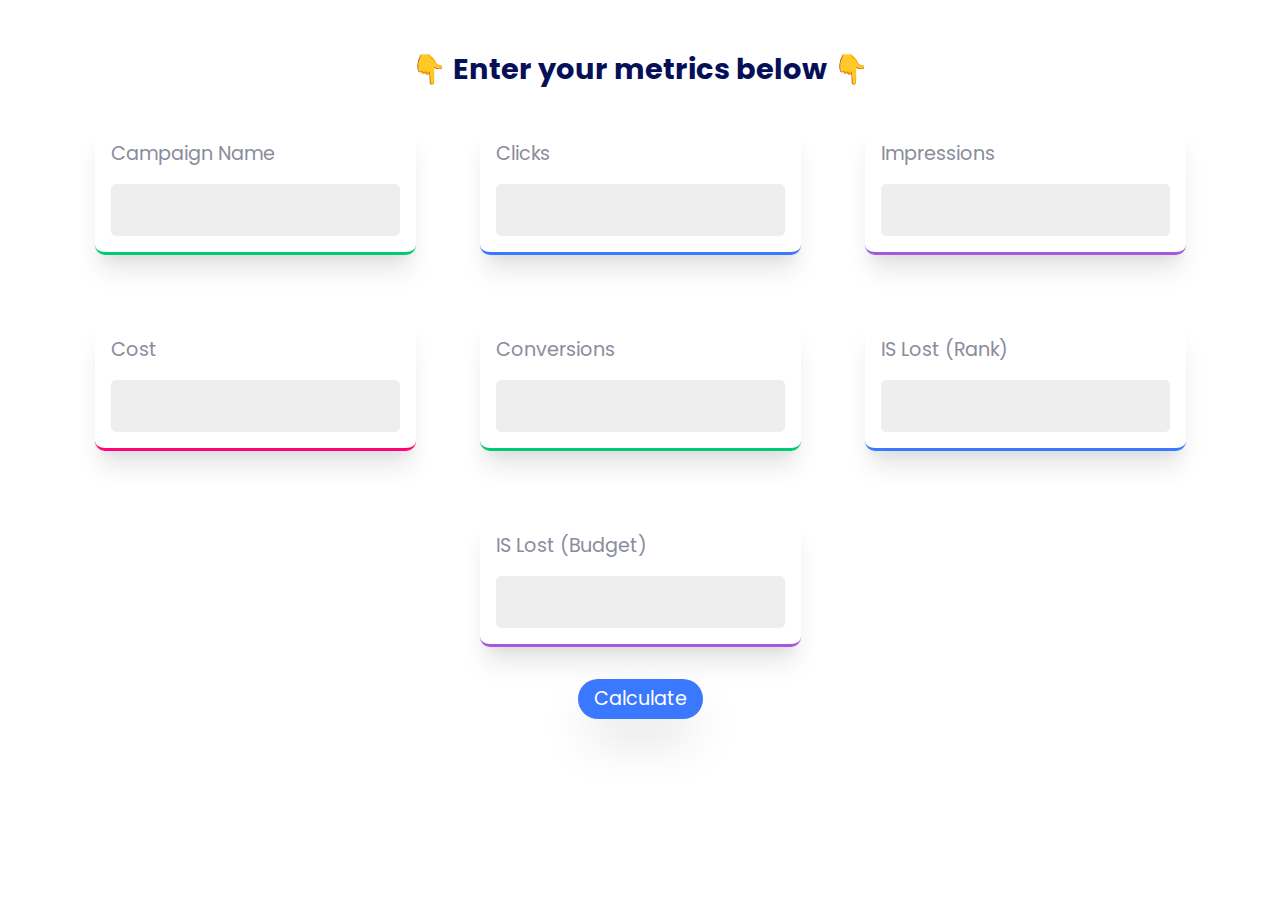
<file: index.html>
<!DOCTYPE html>
<html lang="en">

<head>
  <meta charset="UTF-8">
  <meta name="viewport" content="width=device-width, initial-scale=1.0">
  <link rel="stylesheet" href="/style.css">
  <link href="https://fonts.googleapis.com/css?family=Poppins:400,700,900&display=swap" rel="stylesheet">
  <title>Google Ads Forecast</title>
</head>

<body>
  <div class="section-2-container">

    <h2 class="enter-metrics" id="enter-metrics">👇 Enter your metrics below 👇</h2>

    <form action="submit" id="calculator-input" autocomplete="off">
      <div class="input-card-container">
        <div class="input-card">
          <label for="campaign-name">Campaign Name</label>
          <input type="text" id="campaign-name" required>
        </div>
        <div class="input-card">
          <label for="clicks">Clicks</label>
          <input type="number" step="1" id="clicks" required>
        </div>
        <div class="input-card">
          <label for="impressions">Impressions</label>
          <input type="number" step="1" id="impressions" required>
        </div>
        <div class="input-card">
          <label for="cost">Cost</label>
          <input type="number" step="0.01" id="cost" min="1" required>
        </div>
        <div class="input-card">
          <label for="conversions">Conversions</label>
          <input type="number" step="0.01" id="conversions" required>
        </div>
        <div class="input-card">
          <label for="is-lost-rank">IS Lost (Rank)</label>
          <input type="number" step="0.01" id="is-lost-rank" required>
        </div>
        <div class="input-card">
          <label for="is-lost-budget">IS Lost (Budget)</label>
          <input type="number" step="0.01" id="is-lost-budget" required>
        </div>
      </div>
      <button type="submit" class="btn" id="calculate-btn">Calculate</button>

    </form>
  </div>

  </div>

  <!-- Tabel -->

  <table class="content-table" id="table">
    <thead>
      <tr>
        <th>Campaign Name</th>
        <th>Additional Clicks</th>
        <th>Additional Conversions</th>
        <th>Additional Cost</th>
        <th>Detailed Breakdown</th>
        <th>Remove</th>
      </tr>
    </thead>

    <tbody id="tableData"></tbody>
  </table>

  <script src="/currency.js"></script>
  <script src="/functions.js"></script>
  <script src="/uuidv4.js"></script>
  <script src="/app.js"></script>
</body>

</html>
</file>
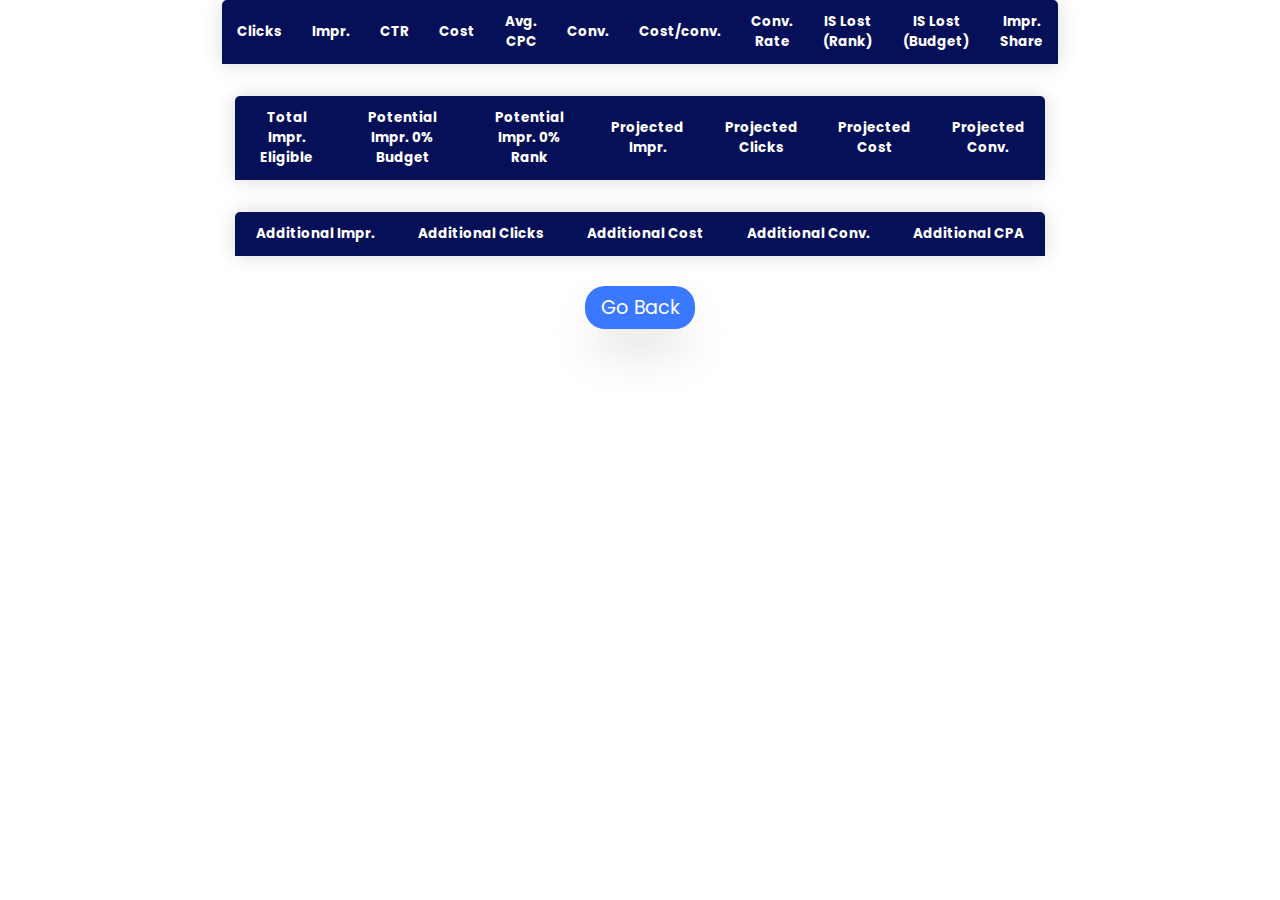
<file: campaign-metrics.html>
<!DOCTYPE html>
<html lang="en">

<head>
  <meta charset="UTF-8">
  <meta name="viewport" content="width=device-width, initial-scale=1.0">
  <title>Campaign Metrics</title>
  <link rel="stylesheet" href="style.css">
  <link href="https://fonts.googleapis.com/css?family=Poppins:400,700,900&display=swap" rel="stylesheet">
</head>

<body>
  <div id="data-page">
    <div class="page-heading"></div>
    <table class="content-table" id="basic-metrics">
      <thead>
        <tr>
          <th>Clicks</th>
          <th>Impr.</th>
          <th>CTR</th>
          <th>Cost</th>
          <th>Avg. CPC</th>
          <th>Conv.</th>
          <th>Cost/conv.</th>
          <th>Conv. Rate</th>
          <th>IS Lost (Rank)</th>
          <th>IS Lost (Budget)</th>
          <th>Impr. Share</th>
        </tr>
      </thead>
      <tbody id="basicMetricsData"></tbody>
    </table>

    <table class="content-table" id="projected-metrics">
      <thead>
        <tr>
          <th>Total Impr. Eligible</th>
          <th>Potential Impr. 0% Budget</th>
          <th>Potential Impr. 0% Rank</th>
          <th>Projected Impr.</th>
          <th>Projected Clicks</th>
          <th>Projected Cost</th>
          <th>Projected Conv.</th>
        </tr>
      </thead>
      <tbody id="projectedMetricsData"></tbody>
    </table>

    <table class="content-table" id="additional-metrics">
      <thead>
        <tr>
          <th>Additional Impr.</th>
          <th>Additional Clicks</th>
          <th>Additional Cost</th>
          <th>Additional Conv.</th>
          <th>Additional CPA</th>
        </tr>
      </thead>
      <tbody id="additionalMetricsData"></tbody>
    </table>

    <div id="control-btns">
      <a href="/index.html" class="btn" id="go-back">Go Back</a>
    </div>





  </div>
  <script src="/currency.js"></script>
  <script src="/functions.js"></script>
  <script src="/campaign-tables.js"></script>
</body>

</html>
</file>
<file: style.css>
* {
  margin: 0;
  padding: 0;
  box-sizing: border-box;
}

body {
  font-family: 'Poppins', sans-serif;
  font-size: 1.2rem;
}

h1, h2, h2 {
  color: #061058;
}

p {
  color: #B4B7CC;
  padding: 1rem 0;
}

a {
  text-decoration: none;
  color: #061058;
}

.view-more:hover{
  background: #ececec;

}

#site-container{
  max-width:1359px;
  margin: auto;
}

#header-container {
  display: flex;
  height: 60vh;
  justify-content:center;
  align-items: center;
}

.left-container{
  max-width: 450px;
  width: 50%;
  padding: 2rem;
}

.btn, .btn a {
  background: rgb(58, 120, 255);
  border: none;
  border-radius:20px ;
  color: #fff;
  cursor: pointer;
  margin-top: 1rem;
  height: 40px;
  line-height: 40px;
  padding: 0 14px;
  box-shadow: 0 25px 50px -12px rgba(0, 0, 0, 0.25);
  padding: 0.5rem 1rem;
}

.btn:hover{
  background: rgb(31, 72, 160)
}

#calculate-btn {
  font-family: 'Poppins', sans-serif;
  font-size: 1.2rem;
  padding:0rem 1rem;
  margin: auto;
  margin-bottom: 2rem;
}


#enter-metrics{
  text-align: center;
  padding-top: 3rem;
}

.right-container {
  width: 50%;
  padding: 2rem;
  text-align: center;
}

#hero-img{
  max-width: 300px;
}


.input-card-container{
  display: flex;
  flex-wrap: wrap;
  justify-content: center;
  max-width: 1440px;
  margin: auto;
  align-items: center;
}

.input-card {
  padding: 1rem;
  border-radius: 10px;
  display: flex;
  flex-direction: column;
  justify-content: center;
  margin: 2rem;
  box-shadow: 0 20px 25px -5px rgba(0, 0, 0, 0.1), 0 10px 10px -5px rgba(0, 0, 0, 0.04);
  border-bottom: rgb(58, 120, 255) 3px solid;
  background: #fff;
}

/* Hide arrows */
/* Chrome, Safari, Edge, Opera */
input::-webkit-outer-spin-button,
input::-webkit-inner-spin-button {
  -webkit-appearance: none;
  margin: 0;
}

/* Firefox */
input[type=number] {
  -moz-appearance: textfield;
}

/* Purple card borders */
.input-card:nth-child(2n + 1) {
  border-bottom: rgb(163, 88, 223) 3px solid;
}

/* Green card borders */
.input-card:nth-child(4n + 1) {
  border-bottom: rgb(0, 202, 114) 3px solid;
}

/* Pink card borders */
.input-card:nth-child(4n) {
  border-bottom: rgb(255, 4, 118) 3px solid;
}

.input-card input {
  border: none;
  background: #eee;
  padding: 1rem;
  border-radius: 5px;
  font-family: 'Poppins', sans-serif;
  margin-top: 1rem;
}

input:focus, button:focus {
  outline: none;
}

label {
  color: rgb(138, 140, 155);

}

form {
  display: flex;
  flex-direction: column;
}

.output-container{
  background: #f7fafc;
}

#results{
  padding: 1rem;
  border-radius: 10px;
  height: 50px;
  margin: 2rem;
  background: #fff;
  max-width: 1440px;
  margin: auto;
}

/* Responsive */
@media only screen and (max-width: 750px) {
  
  #header-container {
    flex-direction: column;
  }

  .left-container{
    width: 100%;
    padding: 2rem;
  }

  .right-container {
    width: 100%;
    padding: 2rem;
    text-align: center;
  }
  

  .btn, .btn a {
    margin-top: 0rem;
    padding: 0.5rem ;
    text-align: center;
  }

  #enter-metrics {
    font-size: 20px;
  }

}

/* Tabel */



.content-table {
  border-collapse: collapse;
  margin: auto;
  font-size: 0.7em;
  width: 90%;
  border-radius: 5px 5px 0 0;
  overflow: hidden;
  box-shadow: 0 0 20px rgba(0, 0, 0, 0.15);
  margin-bottom: 2rem;
}

.content-table thead tr {
  background-color: #061058;
  color: #fff;
  text-align: center;
  font-weight: bold;
}

.content-table th,
.content-table td {
  padding: 12px 15px;
}

.content-table tbody tr {
  border-bottom: 1px solid #dddddd;
}

.content-table tbody tr:nth-of-type(even) {
  background-color: #f3f3f3;
}

.content-table tbody tr:last-of-type {
  border-bottom: 2px solid rgb(58, 120, 255);
}

.content-table tbody tr.active-row {
  font-weight: bold;
  color: #fff;
  background: #061058;
}

tbody tr {
  text-align: center;
}

@media 
only screen and (max-width: 760px),
(min-device-width: 768px) and (max-device-width: 1024px)  {

	/* Force table to not be like tables anymore */
	table, thead, tbody, th, td, tr { 
		display: block; 
	}
	
	/* Hide table headers (but not display: none;, for accessibility) */
	thead tr { 
		position: absolute;
		top: -9999px;
		left: -9999px;
  }
  
  tbody tr {
    text-align: right;
  }
  thead tr {
    text-align: left;
  }
	
	tr { border: 1px solid #ccc; }
	
	td { 
		/* Behave  like a "row" */
		border: none;
		border-bottom: 1px solid #eee; 
		position: relative;
		padding-left: 50%; 
	}
	
	td:before { 
		/* Now like a table header */
		position: absolute;
		/* Top/left values mimic padding */
		top: 6px;
		left: 6px;
		width: 45%; 
		padding-right: 10px; 
		white-space: nowrap;
  }

  

  td:nth-of-type(1):before { content: "Campaign Name"; }
	td:nth-of-type(2):before { content: "Addit. Clicks"; }
	td:nth-of-type(3):before { content: "Addit. Conversions"; }
	td:nth-of-type(4):before { content: "Addit. Cost"; }
	td:nth-of-type(5):before { content: "Detailed Breakdown"; }
  td:nth-of-type(6):before { content: "Remove"; }

  #basic-metrics td:nth-of-type(1):before { content: "Clicks"; }
  #basic-metrics td:nth-of-type(2):before { content: "Impr."; }
  #basic-metrics td:nth-of-type(3):before { content: "CTR"; }
  #basic-metrics td:nth-of-type(4):before { content: "Cost"; }
  #basic-metrics td:nth-of-type(5):before { content: "Avg. CPC"; }
  #basic-metrics td:nth-of-type(6):before { content: "Conv."; }
  #basic-metrics td:nth-of-type(7):before { content: "Cost/conv."; }
  #basic-metrics td:nth-of-type(8):before { content: "Conv. Rate"; }
  #basic-metrics td:nth-of-type(9):before { content: "IS Lost (Rank)"; }
  #basic-metrics td:nth-of-type(10):before { content: "IS Lost (Budget)"; }
  #basic-metrics td:nth-of-type(11):before { content: "Impr. Share"; }


  #projected-metrics td:nth-of-type(1):before { content: "Total Impr. Eligible"; }
  #projected-metrics td:nth-of-type(2):before { content: "Potential Impr. 0% Budget"; }
  #projected-metrics td:nth-of-type(3):before { content: "Potential Impr. 0% Rank"; }
  #projected-metrics td:nth-of-type(4):before { content: "Projected Impr."; }
  #projected-metrics td:nth-of-type(5):before { content: "Projected Clicks"; }
  #projected-metrics td:nth-of-type(6):before { content: "Projected Cost"; }
  #projected-metrics td:nth-of-type(7):before { content: "Projected Conv."; }

  #additional-metrics td:nth-of-type(1):before { content: "Additional Impr."; }
  #additional-metrics td:nth-of-type(2):before { content: "Additional Clicks"; }
  #additional-metrics td:nth-of-type(3):before { content: "Additional Cost"; }
  #additional-metrics td:nth-of-type(4):before { content: "Additional Conv."; }
  #additional-metrics td:nth-of-type(5):before { content: "Additional CPA."; }
  }

.delete-btn{
  width: 15px;
  cursor: pointer;
}
	
/* TABLE DATA */
#campaign-title{
  text-align: center;
  padding: 2rem 0;
  text-transform: capitalize;
}

#data-page{
  height: 100vh;
  max-width: 900px;
  margin: auto;
}

#control-btns{
  text-align: center;
}
</file>
